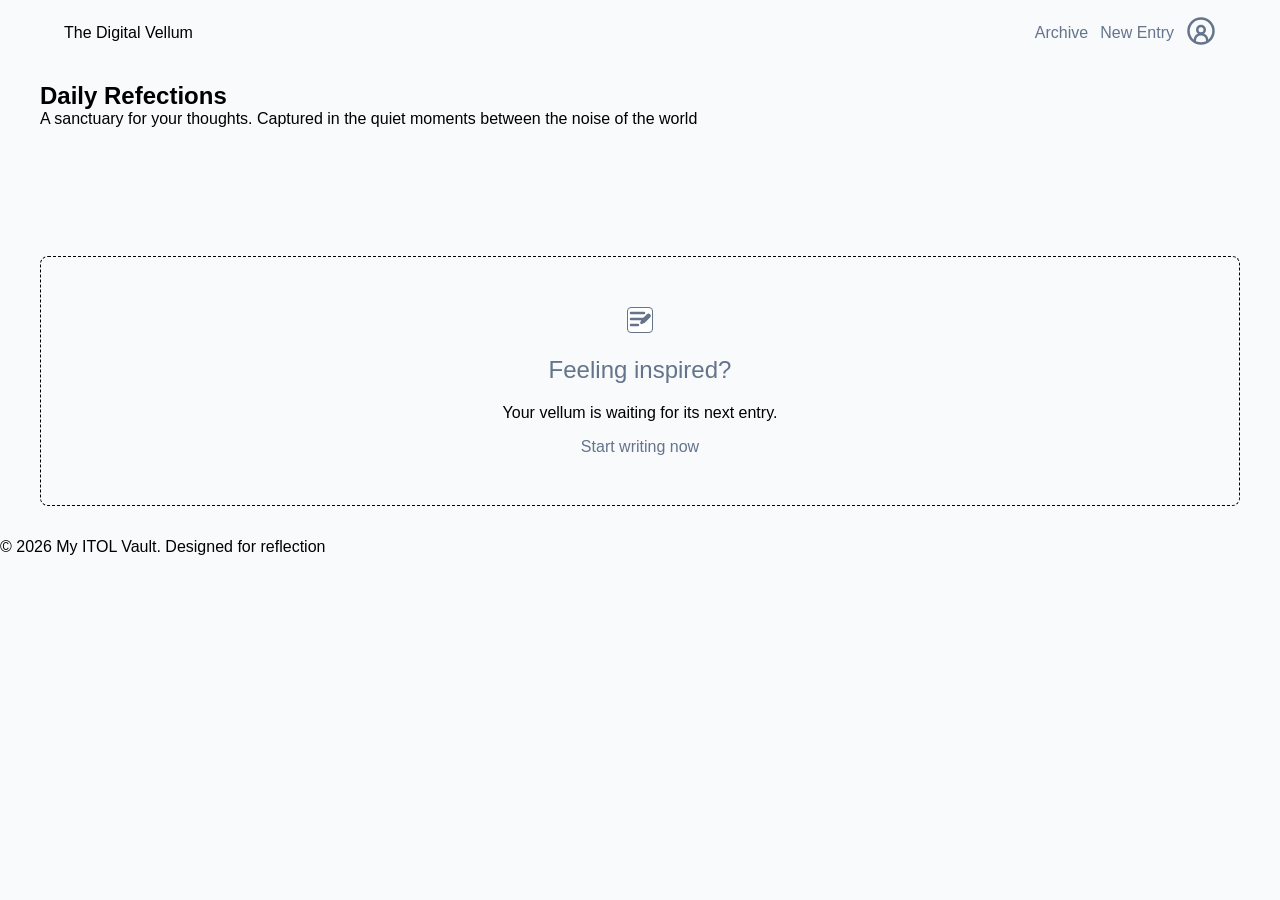
<file: index.html>
<!DOCTYPE html>
<html lang="en">
<head>
    <meta charset="UTF-8">
    <meta name="viewport" content="width=device-width, initial-scale=1.0">
    <title>ITOL Vault</title>
    <link rel="stylesheet" href="./style.css">
</head>
<body>
    <header>
        <div class="header-text">The Digital Vellum</div>
        <nav>
            <ul>
                <li><a href="vault.html" class="nav-link">Archive</a></li>
                <li><a href="new-entry.html" class="nav-link">New Entry</a></li>
                <li>
                    <a href="#" class="project-icon">
                        <svg xmlns="http://w3.org" 
                             viewBox="0 0 24 24" 
                             width="30" 
                             height="30" 
                             fill="none" 
                             stroke="currentColor" 
                             stroke-width="2" stroke-linecap="round" 
                             stroke-linejoin="round">
                            <!-- Outer Frame Circle -->
                            <circle cx="12" cy="12" r="10" />
  
                            <!-- Head -->
                            <circle cx="12" cy="11" r="3" />
  
                            <!-- Shoulders / Torso inside the frame -->
                            <path d="M7 19.5a5 5 0 0 1 10 0" />
                        </svg>
                    </a>
                </li>
            </ul>
        </nav>
    </header>
    <main>
        <section class="thoughts-container">
        <h1>Daily Refections</h1>
        <div>A sanctuary for your thoughts. 
            Captured in the quiet moments between 
            the noise of the world
        </div>
        <div >
            <div class="thoughts-grid line-one">
            <!--Dynamic Content-->
            </div>
            
            <div class="thoughts-grid line-two">
            <!--Dynamic Content-->
            </div>
            
            <div class="thoughts-grid line-three">
            <!--Dynamic Content-->
            </div>
            
        </section>

        <section class="thoughts-container">
            <div class="home-new-thought">
                
                <div>
                    <a href="new-entry.html" class="project-icon-badge">
                        <svg xmlns="http://w3.org" 
                            width="24" 
                            height="24" 
                            viewBox="0 0 24 24" 
                            fill="none" 
                            stroke="currentColor" 
                            stroke-width="2.5" 
                            stroke-linecap="round" 
                            stroke-linejoin="round" 
                            class="project-icon">
                            
                            <!-- Staggered horizontal text lines (Top & middle are long, bottom is short) -->
                            <line x1="3" y1="5" x2="16" y2="5"></line>
                            <line x1="3" y1="11" x2="16" y2="11"></line>
                            <line x1="3" y1="17" x2="10" y2="17"></line>
                            
                            <!-- Sharp angled pencil sitting in the bottom-right gap -->
                            <path d="M14.5 12.5l5.5-5.5a1 1 0 0 1 1.4 1.4l-5.5 5.5-2.5 1 1-2.5z"></path>
                        </svg>
                    </a>
                </div>
                <div><h2>Feeling inspired?</h2></div>
                <div>Your vellum is waiting for its next entry.</div>
                <div><a href="new-entry.html" class="nav-link">Start writing now</a></div>
            </div>
        </section>


    </main>
    <footer>
        <div>&copy; 2026 My ITOL Vault. Designed for reflection </div>
    </footer>
    <script src="./app.js"></script>
    <script src="./home.js"></script>
    
</body>
</html>
</file>
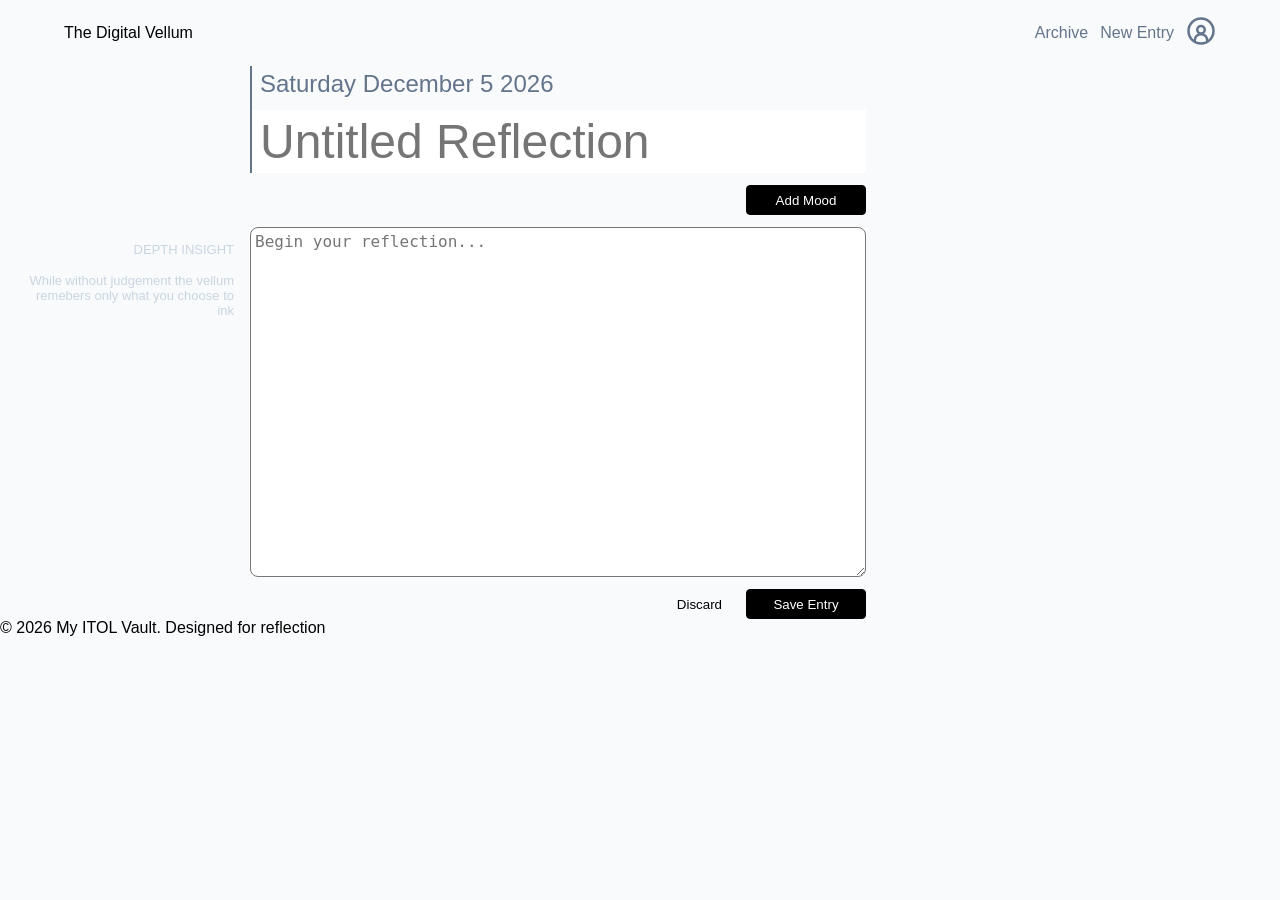
<file: new-entry.html>
<!DOCTYPE html>
<html lang="en">
<head>
    <meta charset="UTF-8">
    <meta name="viewport" content="width=device-width, initial-scale=1.0">
    <title>New entry</title>
    <link rel="stylesheet" href="./style.css">
</head>
<body>
    <header>
        <div class="header-text">The Digital Vellum</div>
        <nav>
            <ul>
                <li><a href="vault.html" class="nav-link">Archive</a></li>
                <li><a href="#" class="nav-link">New Entry</a></li>
                <li>
                    <a href="index.html" class="project-icon">
                        <svg xmlns="http://w3.org" 
                             viewBox="0 0 24 24" 
                             width="30" height="30" 
                             fill="none" stroke="currentColor" 
                             stroke-width="2" stroke-linecap="round" 
                             stroke-linejoin="round">
                            <!-- Outer Frame Circle -->
                            <circle cx="12" cy="12" r="10" />
  
                            <!-- Head -->
                            <circle cx="12" cy="11" r="3" />
  
                            <!-- Shoulders / Torso inside the frame -->
                            <path d="M7 19.5a5 5 0 0 1 10 0" />
                        </svg>
                    </a>
                </li>
            </ul>
        </nav>
    </header>

    <section class="input-container">
        <div class="thought-column">
            <div class="blank"></div>
            <div class="thought-input">DEPTH INSIGHT</div>
            <div class="thought-input">While without judgement the vellum remebers only what you choose to ink</div>
        </div>
        
        <div>
            <form id="input-form" class="input-form">

                <div class="entry-title-container">
                    <h2 id="display-date"></h2>
                                       
                    <input id="entry-title" 
                        name="entry-title" 
                        class="entry-title" 
                        type="text" 
                        required 
                        placeholder="Untitled Reflection">
                </div>

                <div class="mood-container">
                    <button type="button" 
                            id="entry-tag-btn" 
                            class="btn">
                            Add Mood
                    </button>

                    <!--Dynamic moods created here-->

                </div>
                
                <input id="entry-date" 
                    name="entry-date" 
                    class="entry-date" 
                    type="date" 
                    required>
                
                
                
                <textarea id="entry-text" 
                        name="entry-text" 
                        class="entry-text"
                        required 
                        placeholder="Begin your reflection..."></textarea>

                <div class="btn-container">
                    <button type="button" class="btn-1" id="discard-thought">Discard</button>
                    <button type="submit" class="btn">Save Entry</button>
                </div>

            </form>
        </div>

    </section>

    <dialog id="mood-dialog">
            <h3>Select a Mood:</h3>
            <button type="button" class="mood-option" data-mood="Happy">Happy 😊</button>
            <button type="button" class="mood-option" data-mood="Sad">Sad 😢</button>
            <button type="button" class="mood-option" data-mood="Anxious">Anxious 😰</button>
            <br><br>
            <button type="button" id="close-dialog" class="btn">Close</button>
    </dialog>

     <footer>
        <div>&copy; 2026 My ITOL Vault. Designed for reflection </div>
    </footer>
    <script src="./app.js"></script>
    <script src="entry.js"></script>
    
    
</body>
</html>
</file>
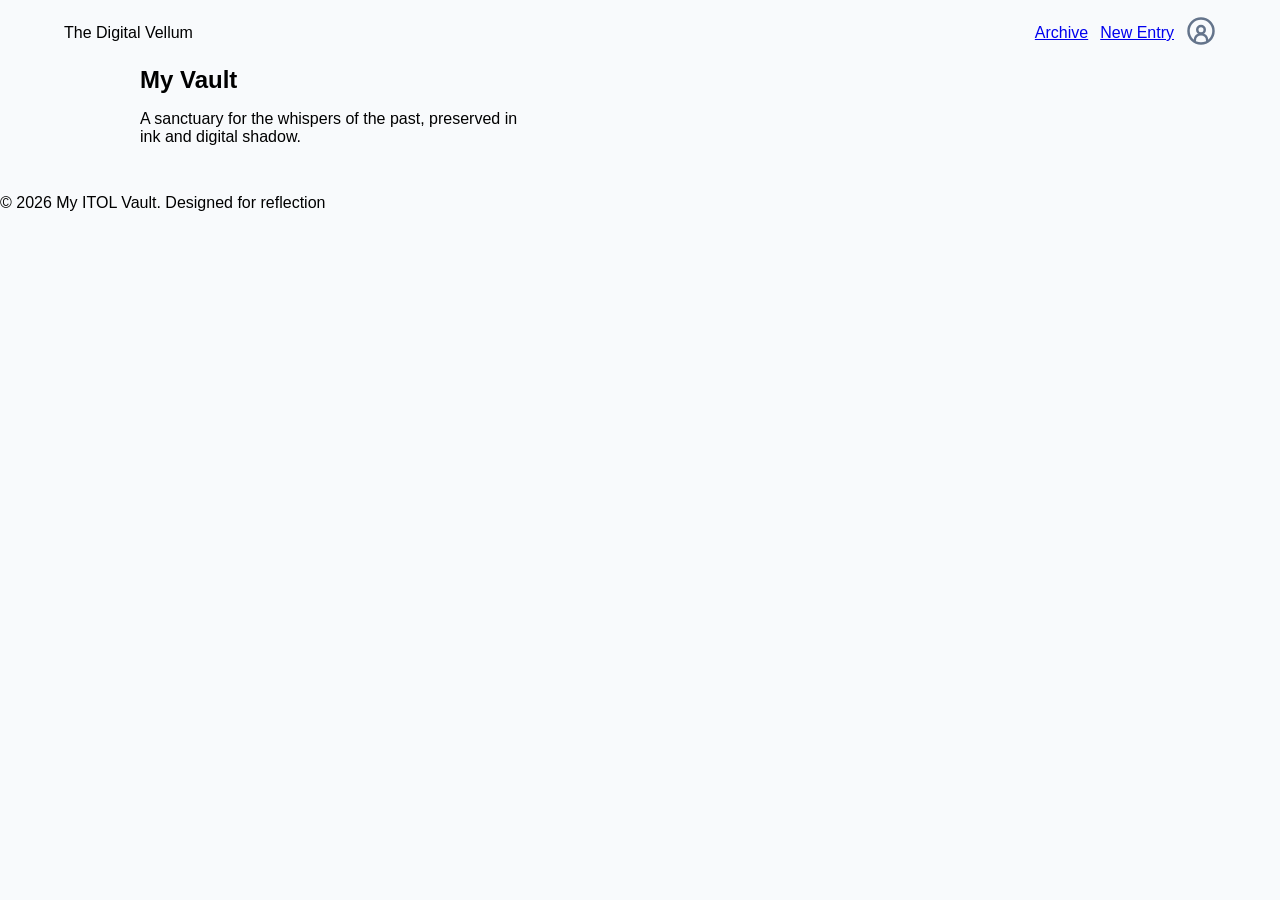
<file: vault.html>
<!DOCTYPE html>
<html lang="en">
<head>
    <meta charset="UTF-8">
    <meta name="viewport" content="width=device-width, initial-scale=1.0">
    <title>Vault</title>
    <link rel="stylesheet" href="./style.css">

</head>
<body>
    <header>
        <div class="header-text">The Digital Vellum</div>
        <nav>
            <ul>
                <li><a href="#">Archive</a></li>
                <li><a href="new-entry.html">New Entry</a></li>
                <li>
                    <a href="index.html" class="project-icon">
                        <svg xmlns="http://w3.org" 
                             viewBox="0 0 24 24" 
                             width="30" 
                             height="30" 
                             fill="none" 
                             stroke="currentColor" 
                             stroke-width="2" stroke-linecap="round" 
                             stroke-linejoin="round">
                            <!-- Outer Frame Circle -->
                            <circle cx="12" cy="12" r="10" />
  
                            <!-- Head -->
                            <circle cx="12" cy="11" r="3" />
  
                            <!-- Shoulders / Torso inside the frame -->
                            <path d="M7 19.5a5 5 0 0 1 10 0" />
                        </svg>
                    </a>
                </li>
            </ul>
        </nav>
    </header>

    <section class="archive-container">
        <div class="archive-header">
            <h1>My Vault</h1>
            <div>A sanctuary for the whispers of the past, 
            preserved in ink and digital shadow. 
        </div>
            
        </div>
        <div id="display-thoughts">
            <!--Dynamic content-->
        </div>
        


    </section>

     <footer>
        <div>&copy; 2026 My ITOL Vault. Designed for reflection </div>
    </footer>
    <script src="./app.js"></script>
    <script src = "./archive.js"></script>
</body>
</html>
</file>
<file: style.css>
/*GLOBAL*/
*{
    margin:0;
    padding:0;
    box-sizing: border-box;
}

body{
    background-color:#f8fafc ;
    font-family: Verdana, Geneva, Tahoma, sans-serif;
}

/*HEADER AND NAVIGATION*/
header{
    margin:1rem 2rem;
    padding:0 2rem;
    display:flex;
    align-items: center;
    
}
.header-text{
    flex: 1 1 0%;
    color:black;
    font-weight: 500;
}

nav{
    
    
}

nav ul {
    display:flex;
    gap:12px;
    align-items: center;
    list-style: none;
}

.nav-link{
    text-decoration: none;
    font-family: Verdana, Geneva, Tahoma, sans-serif;
    color:#64748b;
    font-weight: 500;
}

.nav-link:hover{
    text-decoration: underline;
    text-decoration-thickness: 2px;
    text-underline-offset: 8px;
    color:black;
    font-weight: 600;

}

.project-icon-badge{
    display:inline-flex;
    align-items: center;
    justify-content: center;
    border-width: 1px;
    border-style: solid;
    border-radius:4px;
    border-color: #64748b;
    background-color: white;
}

.project-icon{
    
    color:#64748b;
}

.project-icon:hover{
    color:black;
    font-weight: 600;
}

h1{
    
    color:black;
    font-weight: 800;
    font-size:x-large;
}

/*INDEX PAGE*/

.thoughts-container{
    margin:2rem auto;
    max-width:1200px;
}

/*LAYOUT*/

.thoughts-grid{
    display:grid;
    grid-auto-rows: minmax(250px, auto);
    margin:2rem 0;
    
}

.line-one{
    grid-template-columns: 2fr 1fr;
    gap:15px;
    direction: rtl;
 
}

.line-two{
    grid-template-columns: 1fr 2fr;
    gap:15px;
    direction: rtl;
}

.line-three{
    grid-column: span 2;
}

/*CARD STYLING*/
.thought-card{
    background-color: white;
    border-style: solid;
    border-width: 1px;
    border-radius: 8px;
    padding:1rem;
    display:flex;
    flex-direction: column;
    gap:24px;
   
}

.thought-date{
    color:#1e293b;
    font-size: 0.75rem;
}

.thought-title{
    font-weight: 600;
    font-size: 1.5rem;

}

.thought-body{
    color: #1e293b;
    font-size:1rem;
}

.tag-container{
    display:flex;
    gap:1rem;
}

.tag-button{
    background-color:#f1f5f9;
    color: black;
    border-radius:999px;
    padding:0.25rem 0.5rem;
    font-size: 0.75rem ;
}

/*LAST SECTION NEW THOUGHT LINK*/

.home-new-thought{
    width:100%;
    min-height: 250px;
    margin: 2rem  0;
    border-style: dashed;
    border-width: 1px;
    border-radius:8px;
    display:flex;
    flex-direction: column;
    gap:16px;
    align-items: center;
    justify-content: center;

}

/*INPUT FORM*/

.input-container{
    display:flex;
    margin:auto;
    max-width:2000px;

}

.thought-column{
    max-width: 250px;
}

.blank{
    height:160px;
    
}

.thought-input{
    text-align:right;
    color:#cbd5e1;
    padding:0 1rem;
    font-size: small;
    margin-top: 1rem;
}
.input-form{
    display:flex;
    flex-direction: column;
    gap:12px;
}

.entry-title-container{
    
    border-left-width: 2px;
    border-left-style: solid;
    border-left-color: #64748b;
    
}

h2{
    color:#64748b;
    font-weight: 500;
    padding:0.25rem 0.5rem;
}



.entry-title{
    color:#64748b;
    font-size: 48px;
    border-style: none;
    background-color: none;
    margin-top: 8px;
    padding:0.25rem 0.5rem;
}

.mood-container{
    display:flex;
    flex-direction: row-reverse;
    gap:8px;
    align-items: center;
}

.mood-tag{
    
    display:flex;
    align-items: center;
    gap:0.5rem;
    background-color:#64748b;
    border-radius: 999px;
    padding:0.25rem 0.75rem;
    width:max-content;
    color:white;
}

.mood-delete{
    display:flex;
    align-items: center;
    justify-content: center;
    background-color: white;
    color:red;
    border-radius:50%;
    width:1.25rem;
    height:1.25rem;
    padding:0;
    cursor:pointer;
    font-size:0.75rem;
}

.entry-date{
    display:none;
}

.entry-text{
    width:100%;
    min-height:350px;
    font-size: large;
    padding:0.25rem;
    border-radius: 8px;
}

.btn-container{
    display:flex;
    gap:24px;
    align-self: flex-end;
}

.btn{
    width:120px;
    height:30px;
    color:white;
    background-color: black;
    cursor:pointer;
    border-radius: 4px;
    border: 1px solid black; 
    transition: background-color 0.3s ease, color 0.3s ease;
}

.btn:hover{
    background-color:#64748b;
   
}

.btn-1{
    color:black;
    font-weight: 500;
    border:none;
    cursor:pointer;
    background-color:#f8fafc;
    transition: font-size 0.3s ease-in-out;
}

.btn-1:hover{
    text-decoration:underline;
    text-underline-offset: 8px;
    font-size: 18px;

}

#mood-dialog{
    position: fixed;
    margin: 0!important;
    top: 50%;
    left: 50%;
    transform: translate(-50%, -50%);
    border: none;
    border-radius: 12px;
    padding: 24px;
    box-shadow: 0 10px 25px rgba(0, 0, 0, 0.2);
    background-color: #ffffff;
    z-index: 9999;
}

.mood-option{
    padding:0.25rem 0.75rem;
    background-color: #64748b;
    border-radius: 4px;
    color:white;
    cursor:pointer;
}

/*ARCHIVE PAGE*/

.archive-container{
    max-width:1000px;
    margin:auto;
    display:flex;
    flex-direction: column;
    gap:3rem;

}

.archive-header{
    display:flex;
    flex-direction: column;
    gap:1rem;
    max-width:400px;
}

.archive-date-container{

    display:flex;
    align-items: center;
    gap:1rem;

}

#display-thoughts{
    display:flex;
    flex-direction: column;
    gap:2rem;
}
</file>
